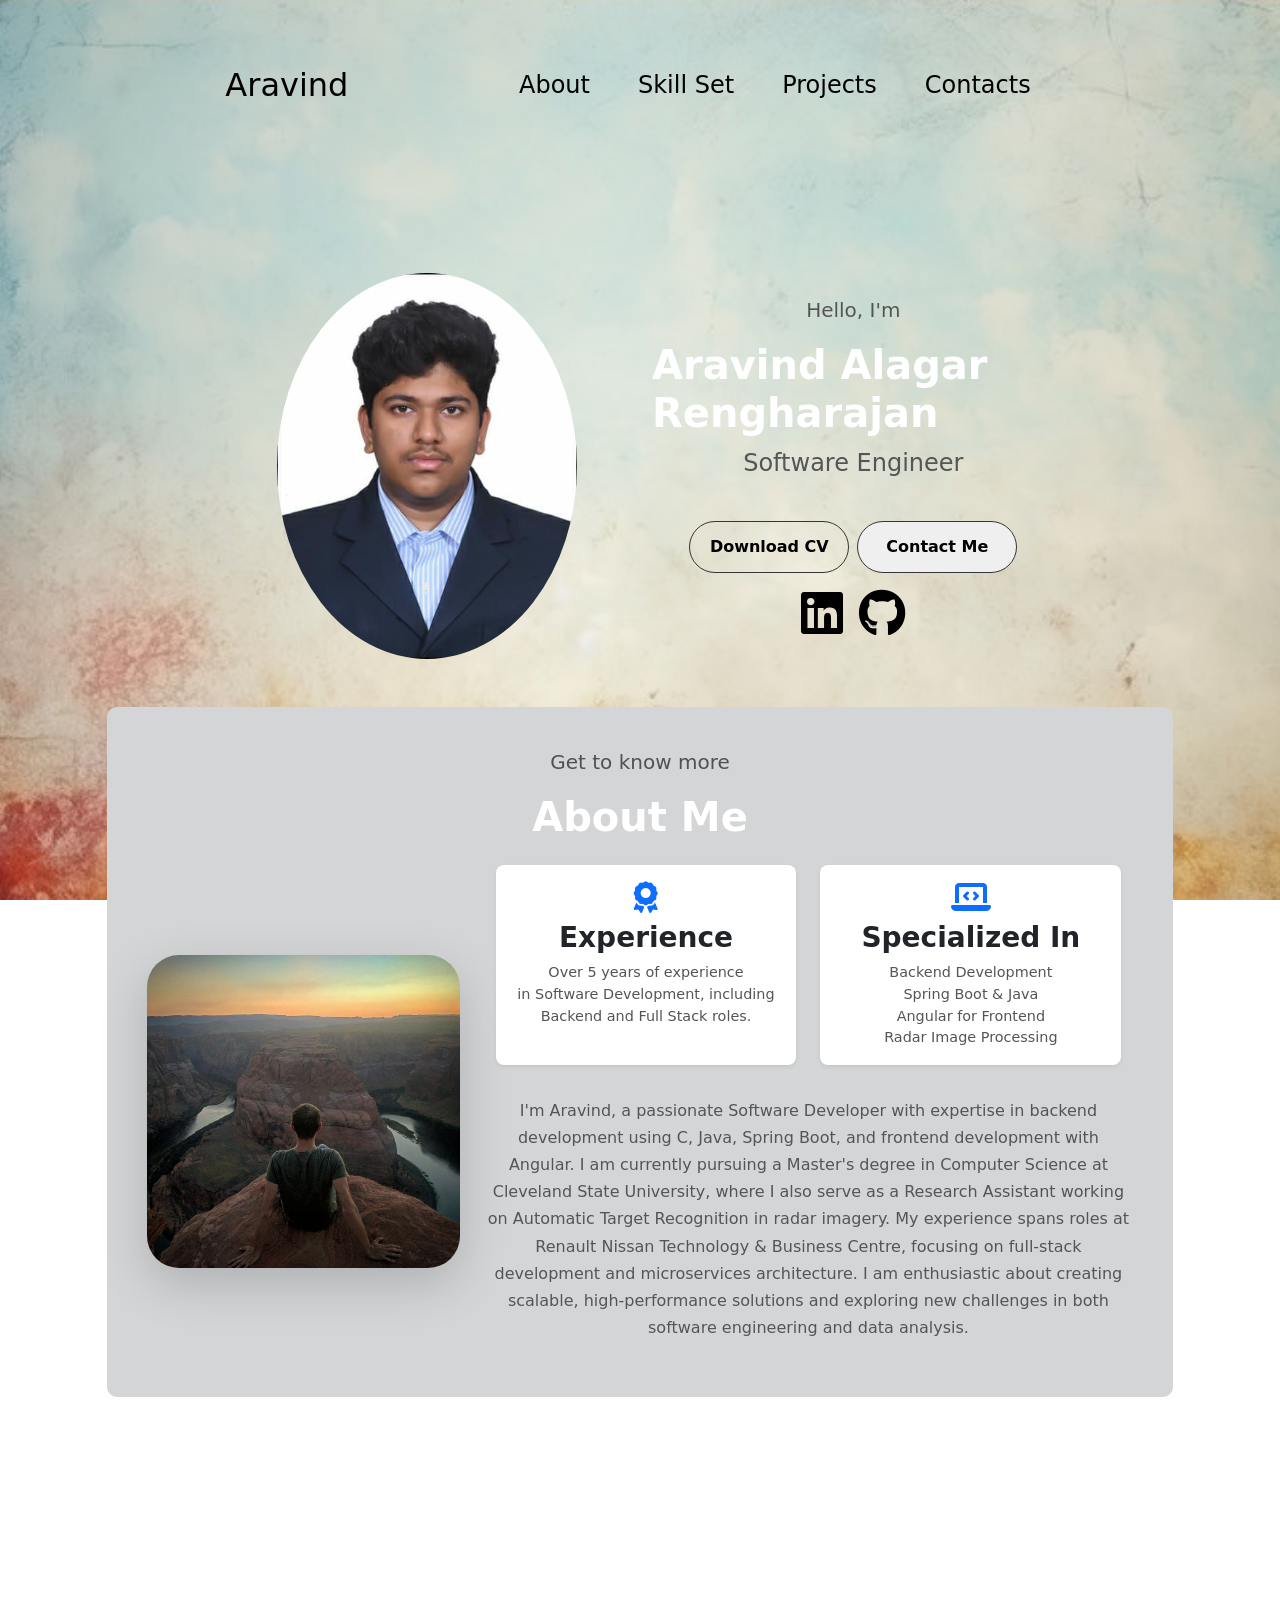
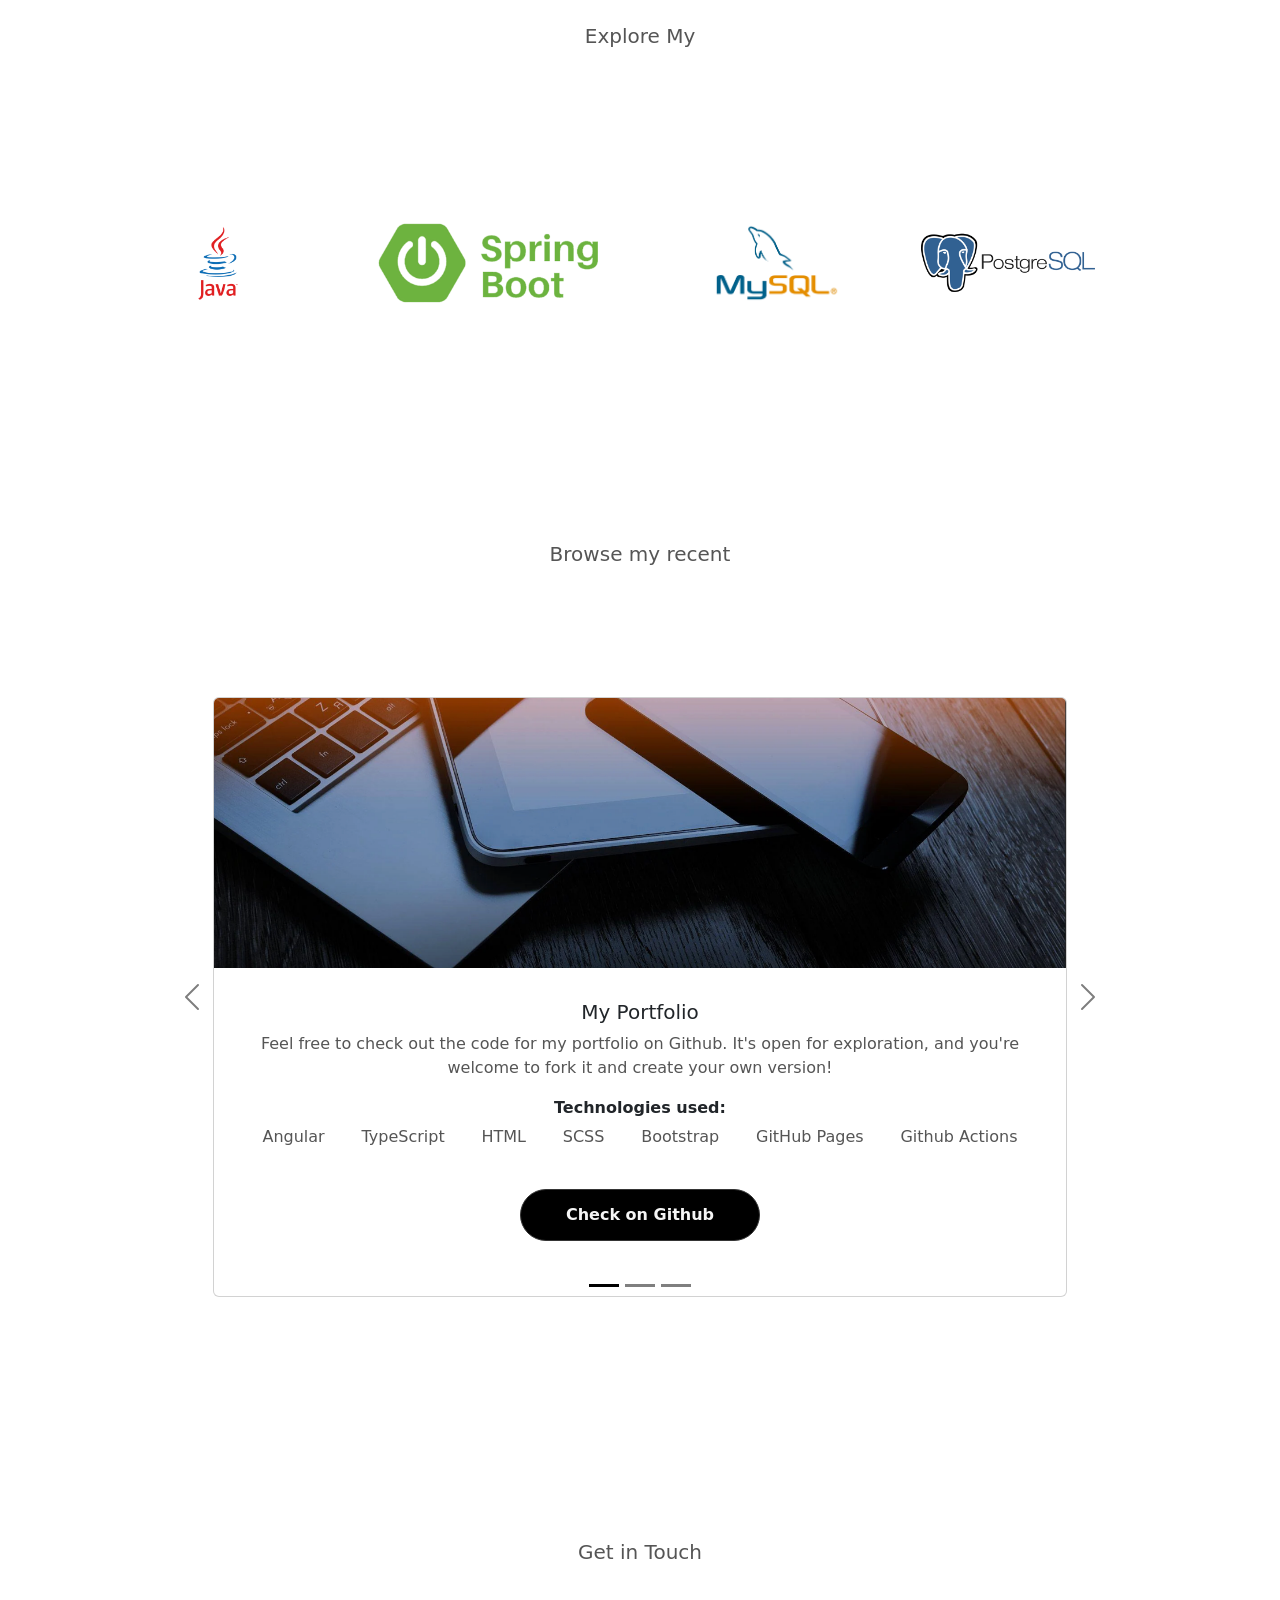
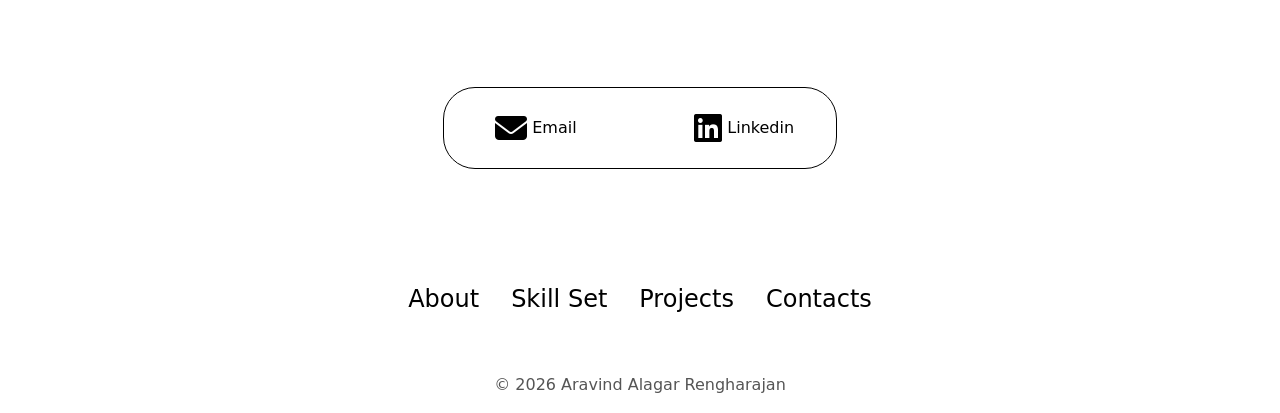
<file: index.html>
<!doctype html>
<html lang="en" data-critters-container>
<head>
  <meta charset="utf-8">
  <title>Aravind Alagar Rengharajan | Portfolio</title>
  <base href="./">
  <meta name="viewport" content="width=device-width, initial-scale=1">
  <link rel="icon" type="image/x-icon" href="assets/favicon.ico">
<style>@charset "UTF-8";:root{--bs-blue:#0d6efd;--bs-indigo:#6610f2;--bs-purple:#6f42c1;--bs-pink:#d63384;--bs-red:#dc3545;--bs-orange:#fd7e14;--bs-yellow:#ffc107;--bs-green:#198754;--bs-teal:#20c997;--bs-cyan:#0dcaf0;--bs-black:#000;--bs-white:#fff;--bs-gray:#6c757d;--bs-gray-dark:#343a40;--bs-gray-100:#f8f9fa;--bs-gray-200:#e9ecef;--bs-gray-300:#dee2e6;--bs-gray-400:#ced4da;--bs-gray-500:#adb5bd;--bs-gray-600:#6c757d;--bs-gray-700:#495057;--bs-gray-800:#343a40;--bs-gray-900:#212529;--bs-primary:#0d6efd;--bs-secondary:#6c757d;--bs-success:#198754;--bs-info:#0dcaf0;--bs-warning:#ffc107;--bs-danger:#dc3545;--bs-light:#f8f9fa;--bs-dark:#212529;--bs-primary-rgb:13,110,253;--bs-secondary-rgb:108,117,125;--bs-success-rgb:25,135,84;--bs-info-rgb:13,202,240;--bs-warning-rgb:255,193,7;--bs-danger-rgb:220,53,69;--bs-light-rgb:248,249,250;--bs-dark-rgb:33,37,41;--bs-primary-text-emphasis:#052c65;--bs-secondary-text-emphasis:#2b2f32;--bs-success-text-emphasis:#0a3622;--bs-info-text-emphasis:#055160;--bs-warning-text-emphasis:#664d03;--bs-danger-text-emphasis:#58151c;--bs-light-text-emphasis:#495057;--bs-dark-text-emphasis:#495057;--bs-primary-bg-subtle:#cfe2ff;--bs-secondary-bg-subtle:#e2e3e5;--bs-success-bg-subtle:#d1e7dd;--bs-info-bg-subtle:#cff4fc;--bs-warning-bg-subtle:#fff3cd;--bs-danger-bg-subtle:#f8d7da;--bs-light-bg-subtle:#fcfcfd;--bs-dark-bg-subtle:#ced4da;--bs-primary-border-subtle:#9ec5fe;--bs-secondary-border-subtle:#c4c8cb;--bs-success-border-subtle:#a3cfbb;--bs-info-border-subtle:#9eeaf9;--bs-warning-border-subtle:#ffe69c;--bs-danger-border-subtle:#f1aeb5;--bs-light-border-subtle:#e9ecef;--bs-dark-border-subtle:#adb5bd;--bs-white-rgb:255,255,255;--bs-black-rgb:0,0,0;--bs-font-sans-serif:system-ui,-apple-system,"Segoe UI",Roboto,"Helvetica Neue","Noto Sans","Liberation Sans",Arial,sans-serif,"Apple Color Emoji","Segoe UI Emoji","Segoe UI Symbol","Noto Color Emoji";--bs-font-monospace:SFMono-Regular,Menlo,Monaco,Consolas,"Liberation Mono","Courier New",monospace;--bs-gradient:linear-gradient(180deg, rgba(255, 255, 255, .15), rgba(255, 255, 255, 0));--bs-body-font-family:var(--bs-font-sans-serif);--bs-body-font-size:1rem;--bs-body-font-weight:400;--bs-body-line-height:1.5;--bs-body-color:#212529;--bs-body-color-rgb:33,37,41;--bs-body-bg:#fff;--bs-body-bg-rgb:255,255,255;--bs-emphasis-color:#000;--bs-emphasis-color-rgb:0,0,0;--bs-secondary-color:rgba(33, 37, 41, .75);--bs-secondary-color-rgb:33,37,41;--bs-secondary-bg:#e9ecef;--bs-secondary-bg-rgb:233,236,239;--bs-tertiary-color:rgba(33, 37, 41, .5);--bs-tertiary-color-rgb:33,37,41;--bs-tertiary-bg:#f8f9fa;--bs-tertiary-bg-rgb:248,249,250;--bs-heading-color:inherit;--bs-link-color:#0d6efd;--bs-link-color-rgb:13,110,253;--bs-link-decoration:underline;--bs-link-hover-color:#0a58ca;--bs-link-hover-color-rgb:10,88,202;--bs-code-color:#d63384;--bs-highlight-color:#212529;--bs-highlight-bg:#fff3cd;--bs-border-width:1px;--bs-border-style:solid;--bs-border-color:#dee2e6;--bs-border-color-translucent:rgba(0, 0, 0, .175);--bs-border-radius:.375rem;--bs-border-radius-sm:.25rem;--bs-border-radius-lg:.5rem;--bs-border-radius-xl:1rem;--bs-border-radius-xxl:2rem;--bs-border-radius-2xl:var(--bs-border-radius-xxl);--bs-border-radius-pill:50rem;--bs-box-shadow:0 .5rem 1rem rgba(0, 0, 0, .15);--bs-box-shadow-sm:0 .125rem .25rem rgba(0, 0, 0, .075);--bs-box-shadow-lg:0 1rem 3rem rgba(0, 0, 0, .175);--bs-box-shadow-inset:inset 0 1px 2px rgba(0, 0, 0, .075);--bs-focus-ring-width:.25rem;--bs-focus-ring-opacity:.25;--bs-focus-ring-color:rgba(13, 110, 253, .25);--bs-form-valid-color:#198754;--bs-form-valid-border-color:#198754;--bs-form-invalid-color:#dc3545;--bs-form-invalid-border-color:#dc3545}*,:after,:before{box-sizing:border-box}@media (prefers-reduced-motion:no-preference){:root{scroll-behavior:smooth}}body{margin:0;font-family:var(--bs-body-font-family);font-size:var(--bs-body-font-size);font-weight:var(--bs-body-font-weight);line-height:var(--bs-body-line-height);color:var(--bs-body-color);text-align:var(--bs-body-text-align);background-color:var(--bs-body-bg);-webkit-text-size-adjust:100%;-webkit-tap-highlight-color:transparent}:root{--bs-breakpoint-xs:0;--bs-breakpoint-sm:576px;--bs-breakpoint-md:768px;--bs-breakpoint-lg:992px;--bs-breakpoint-xl:1200px;--bs-breakpoint-xxl:1400px}@-webkit-keyframes fa-beat{0%,90%{-webkit-transform:scale(1);transform:scale(1)}45%{-webkit-transform:scale(var(--fa-beat-scale,1.25));transform:scale(var(--fa-beat-scale,1.25))}}@-webkit-keyframes fa-bounce{0%{-webkit-transform:scale(1) translateY(0);transform:scale(1) translateY(0)}10%{-webkit-transform:scale(var(--fa-bounce-start-scale-x,1.1),var(--fa-bounce-start-scale-y,.9)) translateY(0);transform:scale(var(--fa-bounce-start-scale-x,1.1),var(--fa-bounce-start-scale-y,.9)) translateY(0)}30%{-webkit-transform:scale(var(--fa-bounce-jump-scale-x,.9),var(--fa-bounce-jump-scale-y,1.1)) translateY(var(--fa-bounce-height,-.5em));transform:scale(var(--fa-bounce-jump-scale-x,.9),var(--fa-bounce-jump-scale-y,1.1)) translateY(var(--fa-bounce-height,-.5em))}50%{-webkit-transform:scale(var(--fa-bounce-land-scale-x,1.05),var(--fa-bounce-land-scale-y,.95)) translateY(0);transform:scale(var(--fa-bounce-land-scale-x,1.05),var(--fa-bounce-land-scale-y,.95)) translateY(0)}57%{-webkit-transform:scale(1) translateY(var(--fa-bounce-rebound,-.125em));transform:scale(1) translateY(var(--fa-bounce-rebound,-.125em))}64%{-webkit-transform:scale(1) translateY(0);transform:scale(1) translateY(0)}to{-webkit-transform:scale(1) translateY(0);transform:scale(1) translateY(0)}}@-webkit-keyframes fa-fade{50%{opacity:var(--fa-fade-opacity,.4)}}@-webkit-keyframes fa-beat-fade{0%,to{opacity:var(--fa-beat-fade-opacity,.4);-webkit-transform:scale(1);transform:scale(1)}50%{opacity:1;-webkit-transform:scale(var(--fa-beat-fade-scale,1.125));transform:scale(var(--fa-beat-fade-scale,1.125))}}@-webkit-keyframes fa-flip{50%{-webkit-transform:rotate3d(var(--fa-flip-x,0),var(--fa-flip-y,1),var(--fa-flip-z,0),var(--fa-flip-angle,-180deg));transform:rotate3d(var(--fa-flip-x,0),var(--fa-flip-y,1),var(--fa-flip-z,0),var(--fa-flip-angle,-180deg))}}@-webkit-keyframes fa-shake{0%{-webkit-transform:rotate(-15deg);transform:rotate(-15deg)}4%{-webkit-transform:rotate(15deg);transform:rotate(15deg)}8%,24%{-webkit-transform:rotate(-18deg);transform:rotate(-18deg)}12%,28%{-webkit-transform:rotate(18deg);transform:rotate(18deg)}16%{-webkit-transform:rotate(-22deg);transform:rotate(-22deg)}20%{-webkit-transform:rotate(22deg);transform:rotate(22deg)}32%{-webkit-transform:rotate(-12deg);transform:rotate(-12deg)}36%{-webkit-transform:rotate(12deg);transform:rotate(12deg)}40%,to{-webkit-transform:rotate(0deg);transform:rotate(0)}}@-webkit-keyframes fa-spin{0%{-webkit-transform:rotate(0deg);transform:rotate(0)}to{-webkit-transform:rotate(1turn);transform:rotate(1turn)}}:root{--fa-style-family-brands:"Font Awesome 6 Brands";--fa-font-brands:normal 400 1em/1 "Font Awesome 6 Brands"}@font-face{font-family:"Font Awesome 6 Brands";font-style:normal;font-weight:400;font-display:block;src:url("./media/fa-brands-400-Q5MHU2AU.woff2") format("woff2"),url("./media/fa-brands-400-LUMNIJ6A.ttf") format("truetype")}:root{--fa-font-regular:normal 400 1em/1 "Font Awesome 6 Free"}@font-face{font-family:"Font Awesome 6 Free";font-style:normal;font-weight:400;font-display:block;src:url("./media/fa-regular-400-HTG32PIJ.woff2") format("woff2"),url("./media/fa-regular-400-QFECZVGZ.ttf") format("truetype")}:root{--fa-style-family-classic:"Font Awesome 6 Free";--fa-font-solid:normal 900 1em/1 "Font Awesome 6 Free"}@font-face{font-family:"Font Awesome 6 Free";font-style:normal;font-weight:900;font-display:block;src:url("./media/fa-solid-900-BMGMRJW7.woff2") format("woff2"),url("./media/fa-solid-900-NHJRIGXE.ttf") format("truetype")}body{background-image:url("./media/bg5-DSZNI23Y.jpeg");background-size:cover;background-repeat:no-repeat;background-attachment:fixed;background-position:center center;color:#fff}html{scroll-behavior:smooth}</style><link rel="stylesheet" href="styles-ZPSUHHR2.css" media="print" onload="this.media='all'"><noscript><link rel="stylesheet" href="styles-ZPSUHHR2.css"></noscript></head>
<body>
  <app-root></app-root>
<script src="polyfills-A7MJM4D4.js" type="module"></script><script src="scripts-EEEIPNC3.js" defer></script><script src="main-75HRWMLU.js" type="module"></script></body>
</html>
</file>
